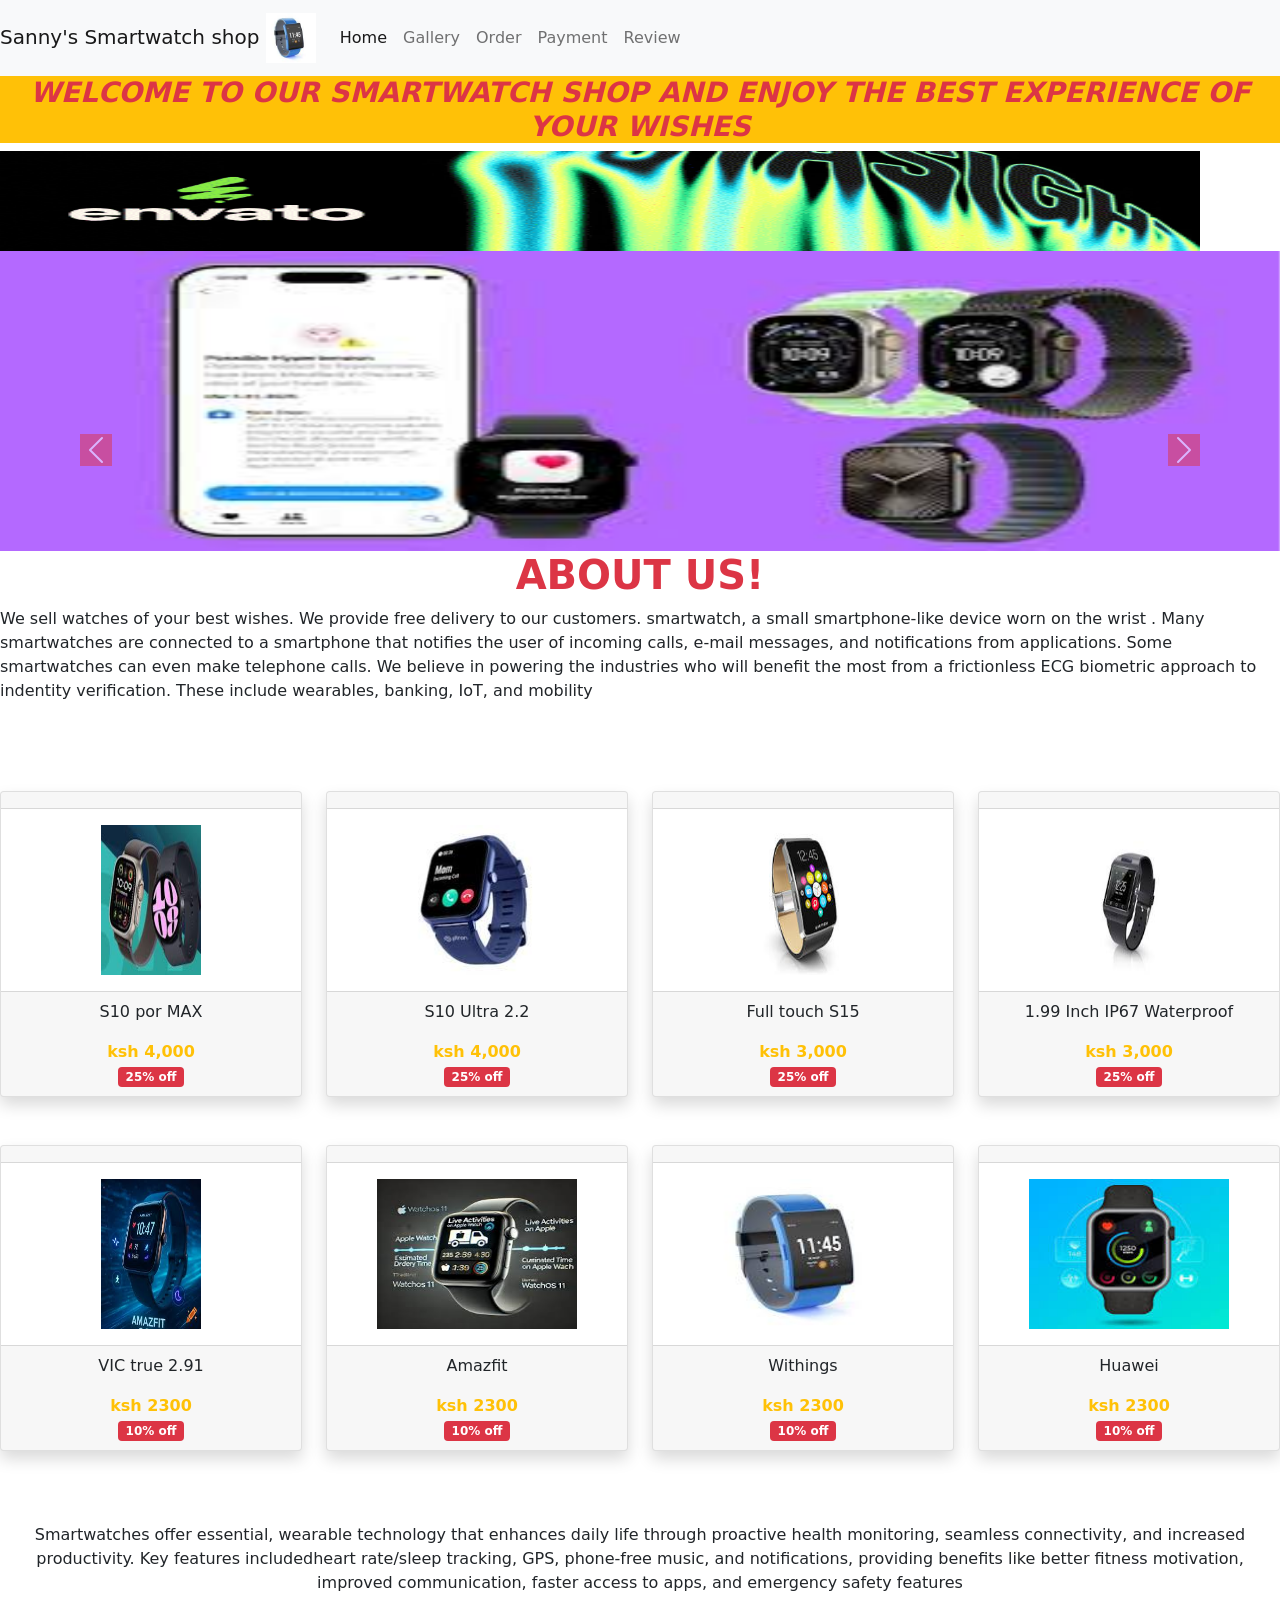
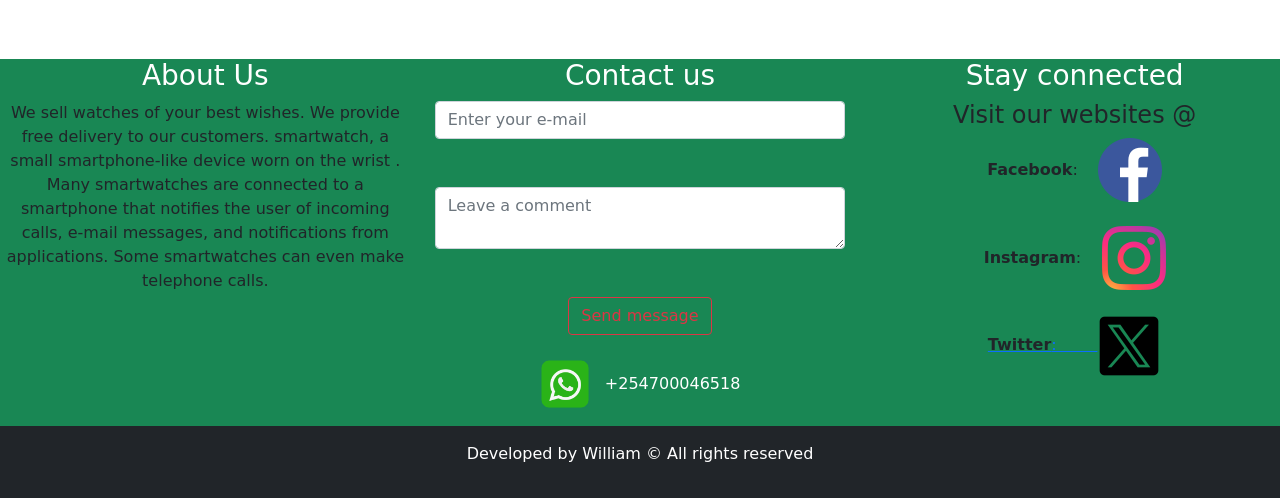
<file: index.html>
<!DOCTYPE html>
<html lang="en">

<head>
    <meta charset="UTF-8">
    <meta name="viewport" content="width=device-width, initial-scale=1.0">
    <title>Smartwatch shop</title>
    <script src="js/bootstrap.js"></script>
    <link rel="stylesheet" href="css/bootstrap.css">
     <style>
        img:hover{
            transform: scale(1.2);
            transition: 3s;

        }
    </style>
</head>

<body>
    <!-- navigation bar -->
    <section class="row">
        <div class="col-md-12">
            <nav class="navbar bg-light navbar-light navbar-expand-md bg-danger">
                <a href="#" class="navbar-brand">Sanny's Smartwatch shop <b><img src="images/download (5).jpeg" alt="" width="50px"></b></a>
                <!-- Creating humberger  -->
                <button class="navbar-toggler" data-bs-toggle="collapse" data-bs-target="#navbarcollapse">
                    <span class="navbar-toggler-icon"></span>

                </button>

                <div class="collapse navbar-collapse" id="navbarcollapse">
                    <div class="navbar-nav">
                        <a href="index.html" class="nav-link active">Home</a>
                        <a href="gallery.html" class="nav-link">Gallery</a>
                        <a href="order.html" class="nav-link">Order</a>
                         <a href="Payment.html" class="nav-link">Payment</a>
                          <a href="review.html" class="nav-link">Review</a>
                    </div>
                </div>
            </nav>

        </div>

    </section>
    <h3 class="text-center text-danger bg-warning"><b><i>WELCOME TO OUR SMARTWATCH SHOP AND ENJOY THE BEST EXPERIENCE OF
                YOUR WISHES</i></b></h3>
    <img src="images/live cover.gif" alt="" width="1200px" height="100px">
    <!-- carousel section -->
    <section class="row">
        <div class="col-md-12">

            <!-- div to controaal the slideshow -->

            <div class="carousel slide " data-bs-ride="carousel" id="mycarousel">
                <!-- div to wrap the carousel -->
                <div class="carousel-inner">
                    <div class="carousel-item active">
                        <img src="images/images (14).jpeg" alt="" class="w-100 d-block" height="300px" width="500px">
                    </div>
                    <div class="carousel-item">

                        <img src="images/images (13).jpeg" alt="" class="w-100 d-block" height="300px" width="500px">
                    </div>
                    <div class="carousel-item">
                        <img src="images/images (16).jpeg" alt="" class="w-100 d-block" height="300px" width="500px">
                    </div>
                    <div class="carousel-item">
                        <img src="images/images (15).jpeg" alt="" class="w-100 d-block" height="300px" width="500px">
                    </div>
                </div>


            </div>
            <!-- controllers for previous and next -->

            <a href="" class="carousel-control-prev" data-bs-slide="prev" data-bs-target="#mycarousel">
                <span class="carousel-control-prev-icon bg-danger"></span>
            </a>
            <a href="" class="carousel-control-next" data-bs-slide="next" data-bs-target="#mycarousel">

                <span class="carousel-control-next-icon bg-danger"></span>
            </a>
        </div>

    </section>

    <h1 class="text-center text-danger"><b>ABOUT US!</b></h1>
    <p class="text-dark">We sell watches of your best wishes. We provide free delivery to our customers. smartwatch, a
        small smartphone-like device worn on the wrist . Many smartwatches are connected
        to a smartphone that notifies the user of incoming calls, e-mail messages, and notifications from applications.
        Some smartwatches can even make telephone calls. We believe in powering the industries who will benefit the most
        from a frictionless ECG biometric approach to indentity verification.
        These include wearables, banking, IoT, and mobility</p>

    <!-- cards section -->

    <br><br><br>

    <section class="row">
        <div class="col-md-3 text-center">
            <!-- Div to hold the cards -->

            <div class="card shadow">
                <div class="card-header">
                    
                </div>
                <div class="card-body">
                    <img src="images/download.jpeg" alt="" width="100px" height="150PX">
                </div>
                <div class="card-footer ">
                    <p>S10 por MAX</p>
                    <b class="text-warning">ksh 4,000 </b>
                    <br>
                    <b class="badge bg-danger">25% off</b>
                </div>

            </div>

        </div>


        <div class="col-md-3 text-center">
            <!-- Div to hold the cards -->

            <div class="card shadow">
                <div class="card-header">
                

                </div>
                <div class="card-body">
                    <img src="images/download (3).jpeg" alt="" width="`100px" height="150PX">
                </div>
                <div class="card-footer ">
                    <p>S10 Ultra 2.2</p>
                    <b class="text-warning">ksh 4,000 </b>
                    <br>
                    <b class="badge bg-danger">25% off</b>
                </div>

            </div>

        </div>


        <div class="col-md-3 text-center">
            <!-- Div to hold the cards -->

            <div class="card shadow">
                <div class="card-header">


                </div>
                <div class="card-body">
                    <img src="images/image (17).jpeg" alt="" width="100px" height="150PX">
                </div>
                <div class="card-footer ">
                    <p>Full touch S15</p>
                    <b class="text-warning">ksh 3,000 </b>
                    <br>
                    <b class="badge bg-danger">25% off</b>
                </div>

            </div>

        </div>



        <div class="col-md-3 text-center">
            <!-- Div to hold the cards -->

            <div class="card shadow">
                <div class="card-header">
            

                </div>
                <div class="card-body">
                    <img src="images/download (9).jpeg" alt="" width="100px" height="150PX">
                </div>
                <div class="card-footer ">
                    <p>1.99 Inch IP67 Waterproof</p>
                    <b class="text-warning">ksh 3,000 </b>
                    <br>
                    <b class="badge bg-danger">25% off</b>
                </div>

            </div>

        </div>


    </section>
    <br><br>



    <!-- cards section -->
    <section class="row">

        <div class="col-md-3 text-center">
            <!-- Div to hold the cards -->

            <div class="card shadow">
                <div class="card-header">
            

                </div>
                <div class="card-body">
                    <img src="images/images (5).jpeg" alt="" width="100px" height="150PX">
                </div>
                <div class="card-footer ">
                    <p>VIC true 2.91</p>
                    <b class="text-warning">ksh 2300 </b>
                    <br>
                    <b class="badge bg-danger">10% off</b>
                </div>

            </div>

        </div>
        <div class="col-md-3 text-center">
            <!-- Div to hold the cards -->

            <div class="card shadow">
                <div class="card-header">


                </div>
                <div class="card-body">
                    <img src="images/images" alt="" width="200px" height="150px">
                </div>
                <div class="card-footer ">
                    <p>Amazfit</p>
                    <b class="text-warning">ksh 2300 </b>
                    <br>
                    <b class="badge bg-danger">10% off</b>
                </div>

            </div>

        </div>
        <div class="col-md-3 text-center">
            <!-- Div to hold the cards -->

            <div class="card shadow">
                <div class="card-header">
                

                </div>
                <div class="card-body">
                    <img src="images/download (5).jpeg" alt="" width="200px" height="150px">
                </div>
                <div class="card-footer ">
                    <p>Withings</p>
                    <b class="text-warning">ksh 2300 </b>
                    <br>
                    <b class="badge bg-danger">10% off</b>
                </div>

            </div>

        </div>
        <br>
        <div class="col-md-3 text-center">
            <!-- Div to hold the cards -->

            <div class="card shadow">
                <div class="card-header">
                    

                </div>
                <div class="card-body">
                    <img src="images/images (3).jpeg" alt="" width="200px" height="150px">
                </div>
                <div class="card-footer ">
                    <p>Huawei</p>
                    <b class="text-warning">ksh 2300 </b>
                    <br>
                    <b class="badge bg-danger">10% off</b>
                </div>

            </div>

        </div>

    </section>
    <br><br><br>

    <p class="text-center text-dark">Smartwatches offer essential, wearable technology that enhances daily life through
        proactive health monitoring, seamless connectivity, and increased productivity. Key features includedheart
        rate/sleep tracking, GPS, phone-free music, and notifications, providing benefits like better fitness
        motivation, improved communication, faster access to apps, and emergency safety features</p>
    <br><br>

    <!-- footer section  -->
    <section class="row bg-success">

        <div class="col-md-4 text-center text-white">
            <h3>About Us</h3>
            <P class="text-dark">We sell watches of your best wishes. We provide free delivery to our customers.
                smartwatch, a small smartphone-like device worn on the wrist . Many smartwatches are connected
                to a smartphone that notifies the user of incoming calls, e-mail messages, and notifications from
                applications.
                Some smartwatches can even make telephone calls. </P>
        </div>
        <div class="col-md-4 text-white text-center">
            <h3>Contact us</h3>
            <form action="">
                <input type="email" placeholder="Enter your e-mail" class="form-control">
                <br><br>
                <textarea name="" id="" placeholder="Leave a comment" class="form-control"></textarea>
                <br><br>

                <input type="submit" class="btn btn-outline-danger" value="Send message">
                <br><br>
                <a href="https://www.whatsapp.com" target="_blank"><img src="images/pngtree-whatsapp-icon-png-image_6315990.png" alt="" width="50px" height="50px"></a>&nbsp;&nbsp; +254700046518


            </form>
        </div>

        <div class="col-md-4 text-center">
            <h3 class="text-white">Stay connected</h3>
            <h4>Visit our websites @</h4>
            <b>Facebook</b>: &nbsp; &nbsp<a href="https://www.facebook.com" target="_blank"><img src="images/fb.png"
                    alt=""></a>
            <br><br>
            <b>Instagram</b>:&nbsp; &nbsp; <a href="https://www.instagram.com" target="_blank"><img
                    src="images/image (18).png" alt="">
                <br><br>
                <b class="text-dark">Twitter</b>: &nbsp; &nbsp; &nbsp; &nbsp;<a href="https://www.x.com"
                    target="_blank"></a><img src="images/x.png" alt="">

                <br><br><br>

        </div>
    </section>
    <footer class="bg-dark p-3">
        <p class="text-white text-center">Developed by William &copy; All rights reserved</p>
    </footer>


























</body>

</html>
</file>
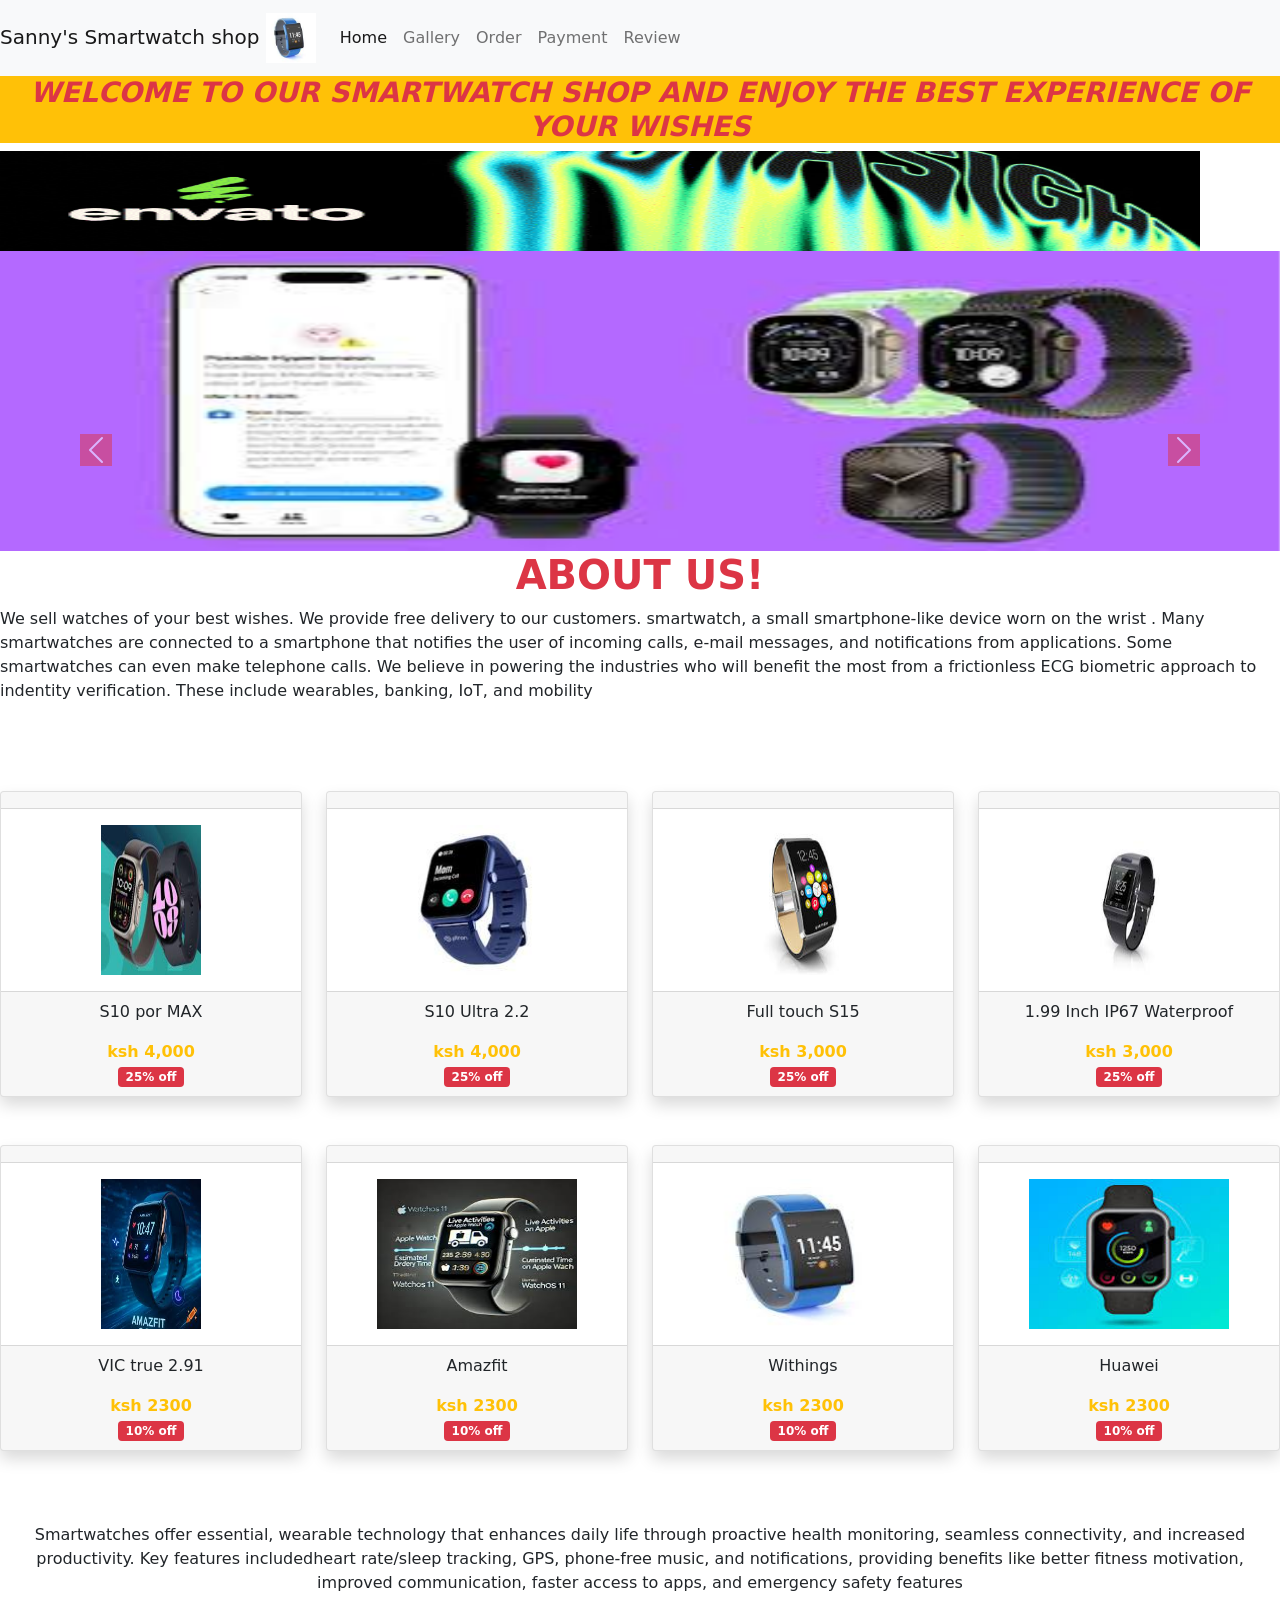
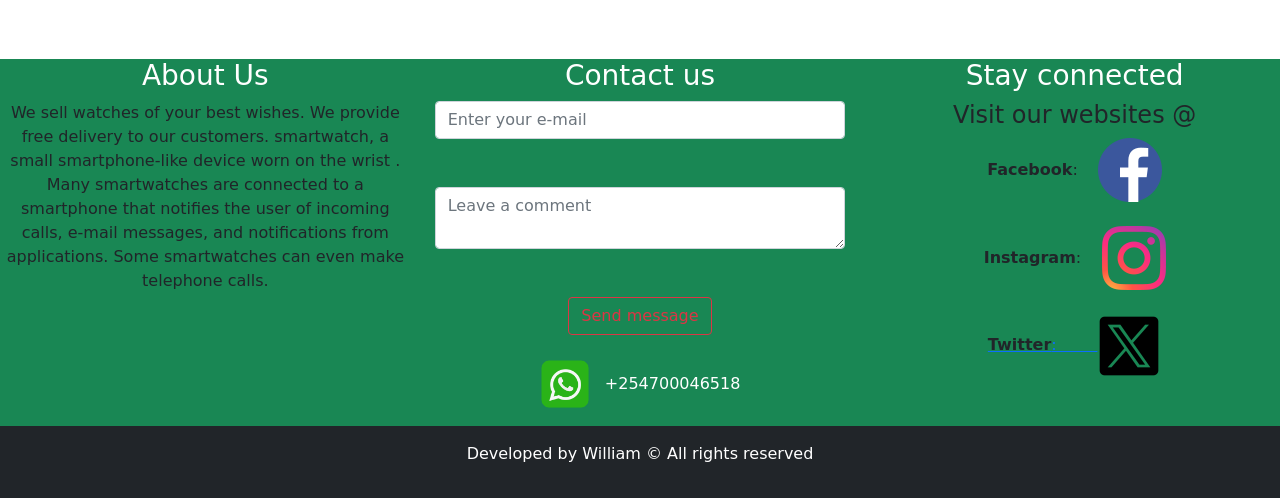
<file: home.html>
<!DOCTYPE html>
<html lang="en">

<head>
    <meta charset="UTF-8">
    <meta name="viewport" content="width=device-width, initial-scale=1.0">
    <title>Smartwatch shop</title>
    <script src="js/bootstrap.js"></script>
    <link rel="stylesheet" href="css/bootstrap.css">
</head>

<body>
    <!-- navigation bar -->
    <section class="row">
        <div class="col-md-12">
            <nav class="navbar bg-light navbar-light navbar-expand-md bg-danger">
                <a href="#" class="navbar-brand">Sanny's Smartwatch shop <b><img src="images/download (5).jpeg" alt="" width="50px"></b></a>
                <!-- Creating humberger  -->
                <button class="navbar-toggler" data-bs-toggle="collapse" data-bs-target="#navbarcollapse">
                    <span class="navbar-toggler-icon"></span>

                </button>

                <div class="collapse navbar-collapse" id="navbarcollapse">
                    <div class="navbar-nav">
                        <a href="home.html" class="nav-link active">Home</a>
                        <a href="gallery.html" class="nav-link">Gallery</a>
                        <a href="order.html" class="nav-link">Order</a>
                         <a href="Payment.html" class="nav-link">Payment</a>
                          <a href="review.html" class="nav-link">Review</a>
                    </div>
                </div>
            </nav>

        </div>

    </section>
    <h3 class="text-center text-danger bg-warning"><b><i>WELCOME TO OUR SMARTWATCH SHOP AND ENJOY THE BEST EXPERIENCE OF
                YOUR WISHES</i></b></h3>
    <img src="images/live cover.gif" alt="" width="1200px" height="100px">
    <!-- carousel section -->
    <section class="row">
        <div class="col-md-12">

            <!-- div to controaal the slideshow -->

            <div class="carousel slide " data-bs-ride="carousel" id="mycarousel">
                <!-- div to wrap the carousel -->
                <div class="carousel-inner">
                    <div class="carousel-item active">
                        <img src="images/images (14).jpeg" alt="" class="w-100 d-block" height="300px" width="500px">
                    </div>
                    <div class="carousel-item">

                        <img src="images/images (13).jpeg" alt="" class="w-100 d-block" height="300px" width="500px">
                    </div>
                    <div class="carousel-item">
                        <img src="images/images (16).jpeg" alt="" class="w-100 d-block" height="300px" width="500px">
                    </div>
                    <div class="carousel-item">
                        <img src="images/images (15).jpeg" alt="" class="w-100 d-block" height="300px" width="500px">
                    </div>
                </div>


            </div>
            <!-- controllers for previous and next -->

            <a href="" class="carousel-control-prev" data-bs-slide="prev" data-bs-target="#mycarousel">
                <span class="carousel-control-prev-icon bg-danger"></span>
            </a>
            <a href="" class="carousel-control-next" data-bs-slide="next" data-bs-target="#mycarousel">

                <span class="carousel-control-next-icon bg-danger"></span>
            </a>
        </div>

    </section>

    <h1 class="text-center text-danger"><b>ABOUT US!</b></h1>
    <p class="text-dark">We sell watches of your best wishes. We provide free delivery to our customers. smartwatch, a
        small smartphone-like device worn on the wrist . Many smartwatches are connected
        to a smartphone that notifies the user of incoming calls, e-mail messages, and notifications from applications.
        Some smartwatches can even make telephone calls. We believe in powering the industries who will benefit the most
        from a frictionless ECG biometric approach to indentity verification.
        These include wearables, banking, IoT, and mobility</p>

    <!-- cards section -->

    <br><br><br>

    <section class="row">
        <div class="col-md-3 text-center">
            <!-- Div to hold the cards -->

            <div class="card shadow">
                <div class="card-header">
                    
                </div>
                <div class="card-body">
                    <img src="images/download.jpeg" alt="" width="100px" height="150PX">
                </div>
                <div class="card-footer ">
                    <p>S10 por MAX</p>
                    <b class="text-warning">ksh 4,000 </b>
                    <br>
                    <b class="badge bg-danger">25% off</b>
                </div>

            </div>

        </div>


        <div class="col-md-3 text-center">
            <!-- Div to hold the cards -->

            <div class="card shadow">
                <div class="card-header">
                

                </div>
                <div class="card-body">
                    <img src="images/download (3).jpeg" alt="" width="`100px" height="150PX">
                </div>
                <div class="card-footer ">
                    <p>S10 Ultra 2.2</p>
                    <b class="text-warning">ksh 4,000 </b>
                    <br>
                    <b class="badge bg-danger">25% off</b>
                </div>

            </div>

        </div>


        <div class="col-md-3 text-center">
            <!-- Div to hold the cards -->

            <div class="card shadow">
                <div class="card-header">


                </div>
                <div class="card-body">
                    <img src="images/image (17).jpeg" alt="" width="100px" height="150PX">
                </div>
                <div class="card-footer ">
                    <p>Full touch S15</p>
                    <b class="text-warning">ksh 3,000 </b>
                    <br>
                    <b class="badge bg-danger">25% off</b>
                </div>

            </div>

        </div>



        <div class="col-md-3 text-center">
            <!-- Div to hold the cards -->

            <div class="card shadow">
                <div class="card-header">
            

                </div>
                <div class="card-body">
                    <img src="images/download (9).jpeg" alt="" width="100px" height="150PX">
                </div>
                <div class="card-footer ">
                    <p>1.99 Inch IP67 Waterproof</p>
                    <b class="text-warning">ksh 3,000 </b>
                    <br>
                    <b class="badge bg-danger">25% off</b>
                </div>

            </div>

        </div>


    </section>
    <br><br>



    <!-- cards section -->
    <section class="row">

        <div class="col-md-3 text-center">
            <!-- Div to hold the cards -->

            <div class="card shadow">
                <div class="card-header">
            

                </div>
                <div class="card-body">
                    <img src="images/images (5).jpeg" alt="" width="100px" height="150PX">
                </div>
                <div class="card-footer ">
                    <p>VIC true 2.91</p>
                    <b class="text-warning">ksh 2300 </b>
                    <br>
                    <b class="badge bg-danger">10% off</b>
                </div>

            </div>

        </div>
        <div class="col-md-3 text-center">
            <!-- Div to hold the cards -->

            <div class="card shadow">
                <div class="card-header">


                </div>
                <div class="card-body">
                    <img src="images/images" alt="" width="200px" height="150px">
                </div>
                <div class="card-footer ">
                    <p>Amazfit</p>
                    <b class="text-warning">ksh 2300 </b>
                    <br>
                    <b class="badge bg-danger">10% off</b>
                </div>

            </div>

        </div>
        <div class="col-md-3 text-center">
            <!-- Div to hold the cards -->

            <div class="card shadow">
                <div class="card-header">
                

                </div>
                <div class="card-body">
                    <img src="images/download (5).jpeg" alt="" width="200px" height="150px">
                </div>
                <div class="card-footer ">
                    <p>Withings</p>
                    <b class="text-warning">ksh 2300 </b>
                    <br>
                    <b class="badge bg-danger">10% off</b>
                </div>

            </div>

        </div>
        <br>
        <div class="col-md-3 text-center">
            <!-- Div to hold the cards -->

            <div class="card shadow">
                <div class="card-header">
                    

                </div>
                <div class="card-body">
                    <img src="images/images (3).jpeg" alt="" width="200px" height="150px">
                </div>
                <div class="card-footer ">
                    <p>Huawei</p>
                    <b class="text-warning">ksh 2300 </b>
                    <br>
                    <b class="badge bg-danger">10% off</b>
                </div>

            </div>

        </div>

    </section>
    <br><br><br>

    <p class="text-center text-dark">Smartwatches offer essential, wearable technology that enhances daily life through
        proactive health monitoring, seamless connectivity, and increased productivity. Key features includedheart
        rate/sleep tracking, GPS, phone-free music, and notifications, providing benefits like better fitness
        motivation, improved communication, faster access to apps, and emergency safety features</p>
    <br><br>

    <!-- footer section  -->
    <section class="row bg-success">

        <div class="col-md-4 text-center text-white">
            <h3>About Us</h3>
            <P class="text-dark">We sell watches of your best wishes. We provide free delivery to our customers.
                smartwatch, a small smartphone-like device worn on the wrist . Many smartwatches are connected
                to a smartphone that notifies the user of incoming calls, e-mail messages, and notifications from
                applications.
                Some smartwatches can even make telephone calls. </P>
        </div>
        <div class="col-md-4 text-white text-center">
            <h3>Contact us</h3>
            <form action="">
                <input type="email" placeholder="Enter your e-mail" class="form-control">
                <br><br>
                <textarea name="" id="" placeholder="Leave a comment" class="form-control"></textarea>
                <br><br>

                <input type="submit" class="btn btn-outline-danger" value="Send message">
                <br><br>
                <a href="https://www.whatsapp.com" target="_blank"><img src="images/pngtree-whatsapp-icon-png-image_6315990.png" alt="" width="50px" height="50px"></a>&nbsp;&nbsp; +254700046518


            </form>
        </div>

        <div class="col-md-4 text-center">
            <h3 class="text-white">Stay connected</h3>
            <h4>Visit our websites @</h4>
            <b>Facebook</b>: &nbsp; &nbsp<a href="https://www.facebook.com" target="_blank"><img src="images/fb.png"
                    alt=""></a>
            <br><br>
            <b>Instagram</b>:&nbsp; &nbsp; <a href="https://www.instagram.com" target="_blank"><img
                    src="images/image (18).png" alt="">
                <br><br>
                <b class="text-dark">Twitter</b>: &nbsp; &nbsp; &nbsp; &nbsp;<a href="https://www.x.com"
                    target="_blank"></a><img src="images/x.png" alt="">

                <br><br><br>

        </div>
    </section>
    <footer class="bg-dark p-3">
        <p class="text-white text-center">Developed by William &copy; All rights reserved</p>
    </footer>


























</body>

</html>
</file>
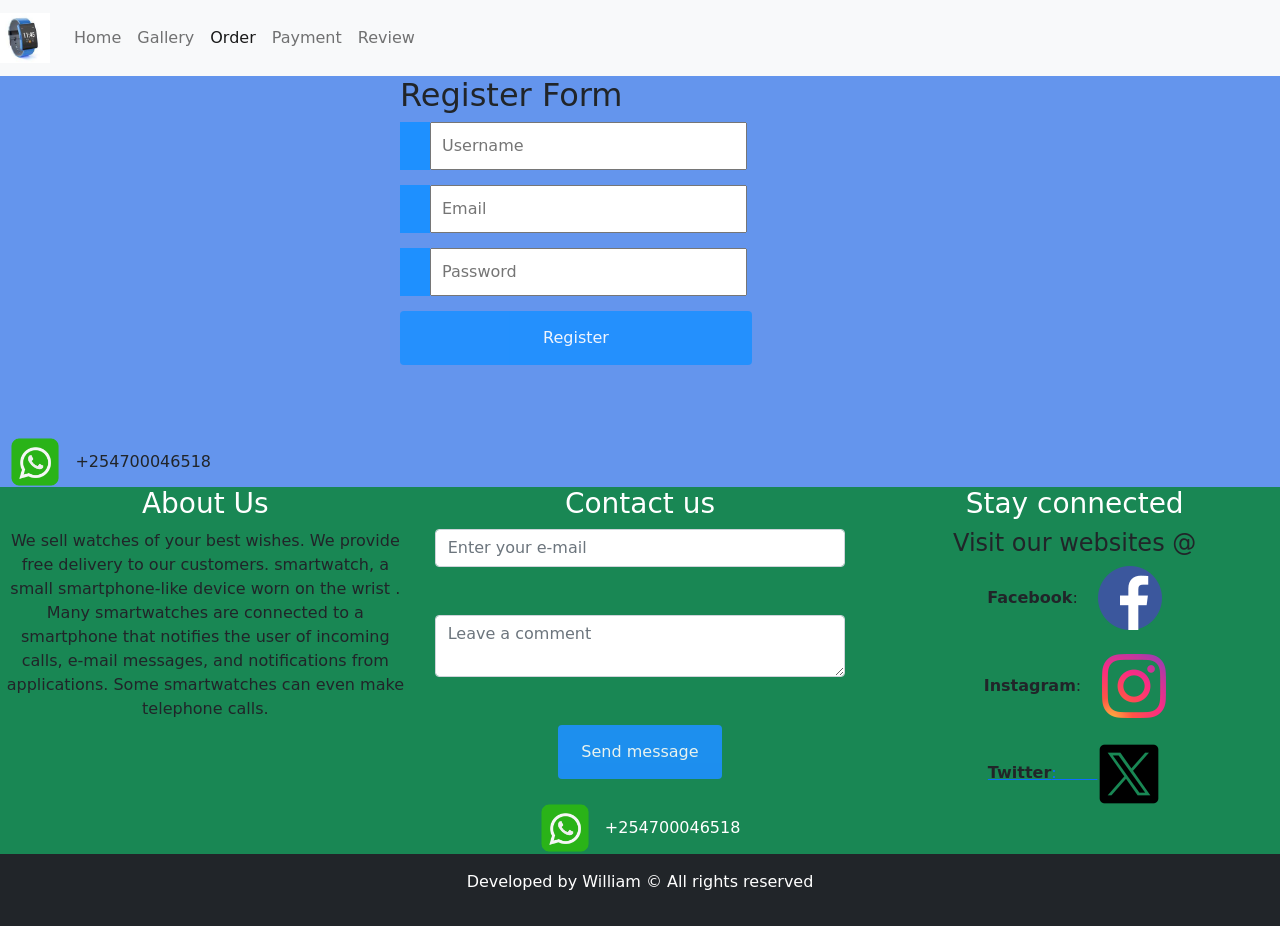
<file: order.html>
<!DOCTYPE html>
<html lang="en">

<head>
    <meta charset="UTF-8">
    <meta name="viewport" content="width=device-width, initial-scale=1.0">
    <title>Order</title>
    <link rel="stylesheet" href="css/bootstrap.css">
    <script src="js/bootstrap.js"></script>
    <link rel="stylesheet" href="order.css">
     <style>
        img:hover{
            transform: scale(1.2);
            transition: 3s;

        }
    </style>
</head>

<body style="background-color: cornflowerblue;">
    <!-- navigation bar -->
    <section class="row">
        <div class="col-md-12">
            <nav class="navbar bg-light navbar-light navbar-expand-md bg-danger">
                <a href="#" class="navbar-brand"> <b><img src="images/download (5).jpeg" alt="" width="50px"></b></a>
                <!-- Creating humberger  -->
                <button class="navbar-toggler" data-bs-toggle="collapse" data-bs-target="#navbarcollapse">
                    <span class="navbar-toggler-icon"></span>
                </button>
                <div class="collapse navbar-collapse" id="navbarcollapse">
                    <div class="navbar-nav">
                        <a href="index.html" class="nav-link">Home</a>
                        <a href="gallery.html" class="nav-link">Gallery</a>
                        <a href="order.html" class="nav-link active">Order</a>
                         <a href="Payment.html" class="nav-link">Payment</a>
                        <a href="review.html" class="nav-link">Review</a>
                    </div>
                </div>
            </nav>
        </div>
    </section>
    <form action="/action_page.php" class="form">
        <h2>Register Form</h2>
        <div class="input-container">
            <i class="fa fa-user icon"></i>
            <input class="input-field" type="text" placeholder="Username" name="usrnm">
        </div>

        <div class="input-container">
            <i class="fa fa-envelope icon"></i>
            <input class="input-field" type="text" placeholder="Email" name="email">
        </div>

        <div class="input-container">
            <i class="fa fa-key icon"></i>
            <input class="input-field" type="password" placeholder="Password" name="psw">
        </div>
        <a href="Payment.html" class="btn">Register</a>
    </form>
    <br><br><br>
   &nbsp;&nbsp;<a href="https://www.whatsapp.com" target="_blank"><img src="images/pngtree-whatsapp-icon-png-image_6315990.png" alt="" width="50px" height="50px"></a>&nbsp;&nbsp; +254700046518
    <!-- footer section  -->
    <section class="row bg-success">

        <div class="col-md-4 text-center text-white">
            <h3>About Us</h3>
            <P class="text-dark">We sell watches of your best wishes. We provide free delivery to our customers.
                smartwatch, a small smartphone-like device worn on the wrist . Many smartwatches are connected
                to a smartphone that notifies the user of incoming calls, e-mail messages, and notifications from
                applications.
                Some smartwatches can even make telephone calls. </P>
        </div>
        <div class="col-md-4 text-white text-center">
            <h3>Contact us</h3>
            <form action="">
                <input type="email" placeholder="Enter your e-mail" class="form-control">
                <br><br>
                <textarea name="" id="" placeholder="Leave a comment" class="form-control"></textarea>
                <br><br>

                <input type="submit" class="btn btn-outline-danger" value="Send message">
                <br><br>
                <a href="https://www.whatsapp.com" target="_blank"><img src="images/pngtree-whatsapp-icon-png-image_6315990.png" alt="" width="50px" height="50px"></a>&nbsp;&nbsp; +254700046518


            </form>
        </div>

        <div class="col-md-4 text-center">
            <h3 class="text-white">Stay connected</h3>
            <h4>Visit our websites @</h4>
            <b>Facebook</b>: &nbsp; &nbsp<a href="https://www.facebook.com" target="_blank"><img src="images/fb.png"
                    alt=""></a>
            <br><br>
            <b>Instagram</b>:&nbsp; &nbsp; <a href="https://www.instagram.com" target="_blank"><img
                    src="images/image (18).png" alt="">
                <br><br>
                <b class="text-dark">Twitter</b>: &nbsp; &nbsp; &nbsp; &nbsp;<a href="https://www.x.com"
                    target="_blank"></a><img src="images/x.png" alt="">

                <br><br><br>

        </div>
    </section>
    <footer class="bg-dark p-3">
        <p class="text-white text-center">Developed by William &copy; All rights reserved</p>
    </footer>







































</html>
</file>
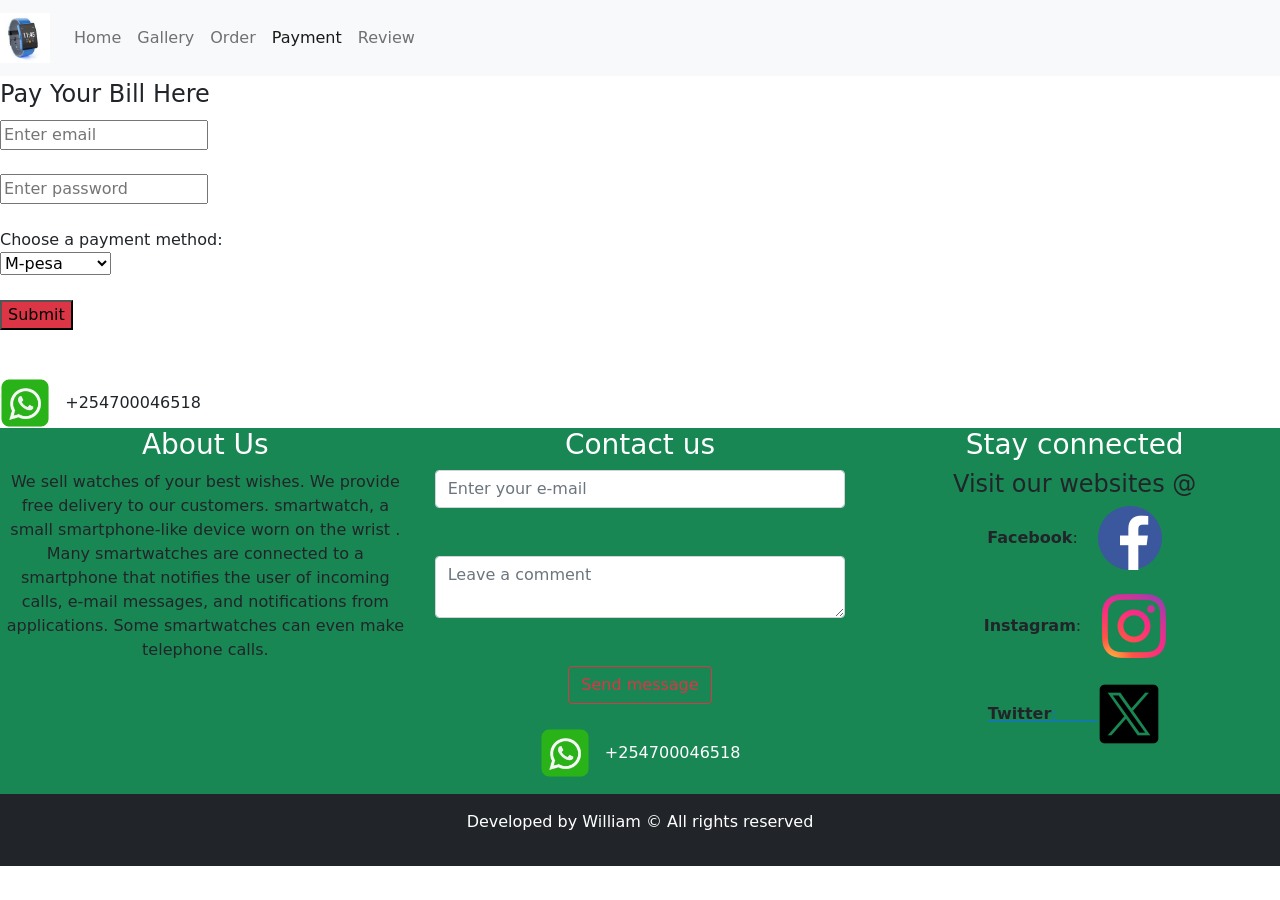
<file: Payment.html>
<!DOCTYPE html>
<html lang="en">
<head>
    <meta charset="UTF-8">
    <meta name="viewport" content="width=device-width, initial-scale=1.0">
    <title>Payment</title>
    <link rel="stylesheet" href="css/bootstrap.css">
    <script src="js/bootstrap.js"></script>
     <style>
        img:hover{
            transform: scale(1.2);
            transition: 3s;

        }
    </style>
</head>
<body>

     <!-- navigation bar -->
    <section class="row">
        <div class="col-md-12">
            <nav class="navbar bg-light navbar-light navbar-expand-md">
                <a href="#" class="navbar-brand"> <b><img src="images/download (5).jpeg" alt="" width="50px"></b></a>
                <!-- Creating humberger  -->
                <button class="navbar-toggler" data-bs-toggle="collapse" data-bs-target="#navbarcollapse">
                    <span class="navbar-toggler-icon"></span>

                </button>

                <div class="collapse navbar-collapse" id="navbarcollapse">
                    <div class="navbar-nav">
                        <a href="index.html" class="nav-link">Home</a>
                        <a href="gallery.html" class="nav-link">Gallery</a>
                        <a href="order.html" class="nav-link">Order</a>
                        <a href="Payment.html" class="nav-link active">Payment</a>
                        <a href="review.html" class="nav-link">Review</a>
                    </div>
                </div>
            </nav>

        </div>

    </section>
    <form action="">
        <fieldset>
            <legend>Pay Your Bill Here</legend>

            <input type="email" placeholder="Enter email">
            <br><br>
            <input type="password" placeholder="Enter password">
            <br><br>
            <label for="Payment">Choose a payment method:</label>
            <br>
            <select name="Payment method" id="Pay">
                <option value="M-pesa">M-pesa</option>
                <option value="Paypal">Paypal</option>
                <br>
                <option value="Credit card">Credit card</option>
                <br>
            </select>
            <br><br>
            <button type="submit" class="submit bg-danger text-center">Submit</button>
        </fieldset>
    </form>
    <br><br>
    
 <a href="https://www.whatsapp.com" target="_blank"><img src="images/pngtree-whatsapp-icon-png-image_6315990.png" alt="" width="50px" height="50px"></a>&nbsp;&nbsp; +254700046518

     <!-- footer section  -->
    <section class="row bg-success">

        <div class="col-md-4 text-center text-white">
            <h3>About Us</h3>
            <P class="text-dark">We sell watches of your best wishes. We provide free delivery to our customers.
                smartwatch, a small smartphone-like device worn on the wrist . Many smartwatches are connected
                to a smartphone that notifies the user of incoming calls, e-mail messages, and notifications from
                applications.
                Some smartwatches can even make telephone calls. </P>
        </div>
        <div class="col-md-4 text-white text-center">
            <h3>Contact us</h3>
            <form action="">
                <input type="email" placeholder="Enter your e-mail" class="form-control">
                <br><br>
                <textarea name="" id="" placeholder="Leave a comment" class="form-control"></textarea>
                <br><br>

                <input type="submit" class="btn btn-outline-danger" value="Send message">
                <br><br>
                <a href="https://www.whatsapp.com" target="_blank"><img src="images/pngtree-whatsapp-icon-png-image_6315990.png" alt="" width="50px" height="50px"></a>&nbsp;&nbsp; +254700046518


            </form>
        </div>

        <div class="col-md-4 text-center">
            <h3 class="text-white">Stay connected</h3>
            <h4>Visit our websites @</h4>
            <b>Facebook</b>: &nbsp; &nbsp<a href="https://www.facebook.com" target="_blank"><img src="images/fb.png"
                    alt=""></a>
            <br><br>
            <b>Instagram</b>:&nbsp; &nbsp; <a href="https://www.instagram.com" target="_blank"><img
                    src="images/image (18).png" alt="">
                <br><br>
                <b class="text-dark">Twitter</b>: &nbsp; &nbsp; &nbsp; &nbsp;<a href="https://www.x.com"
                    target="_blank"></a><img src="images/x.png" alt="">

                <br><br><br>

        </div>
    </section>
    <footer class="bg-dark p-3">
        <p class="text-white text-center">Developed by William &copy; All rights reserved</p>
    </footer>


</body>
</html>
</file>
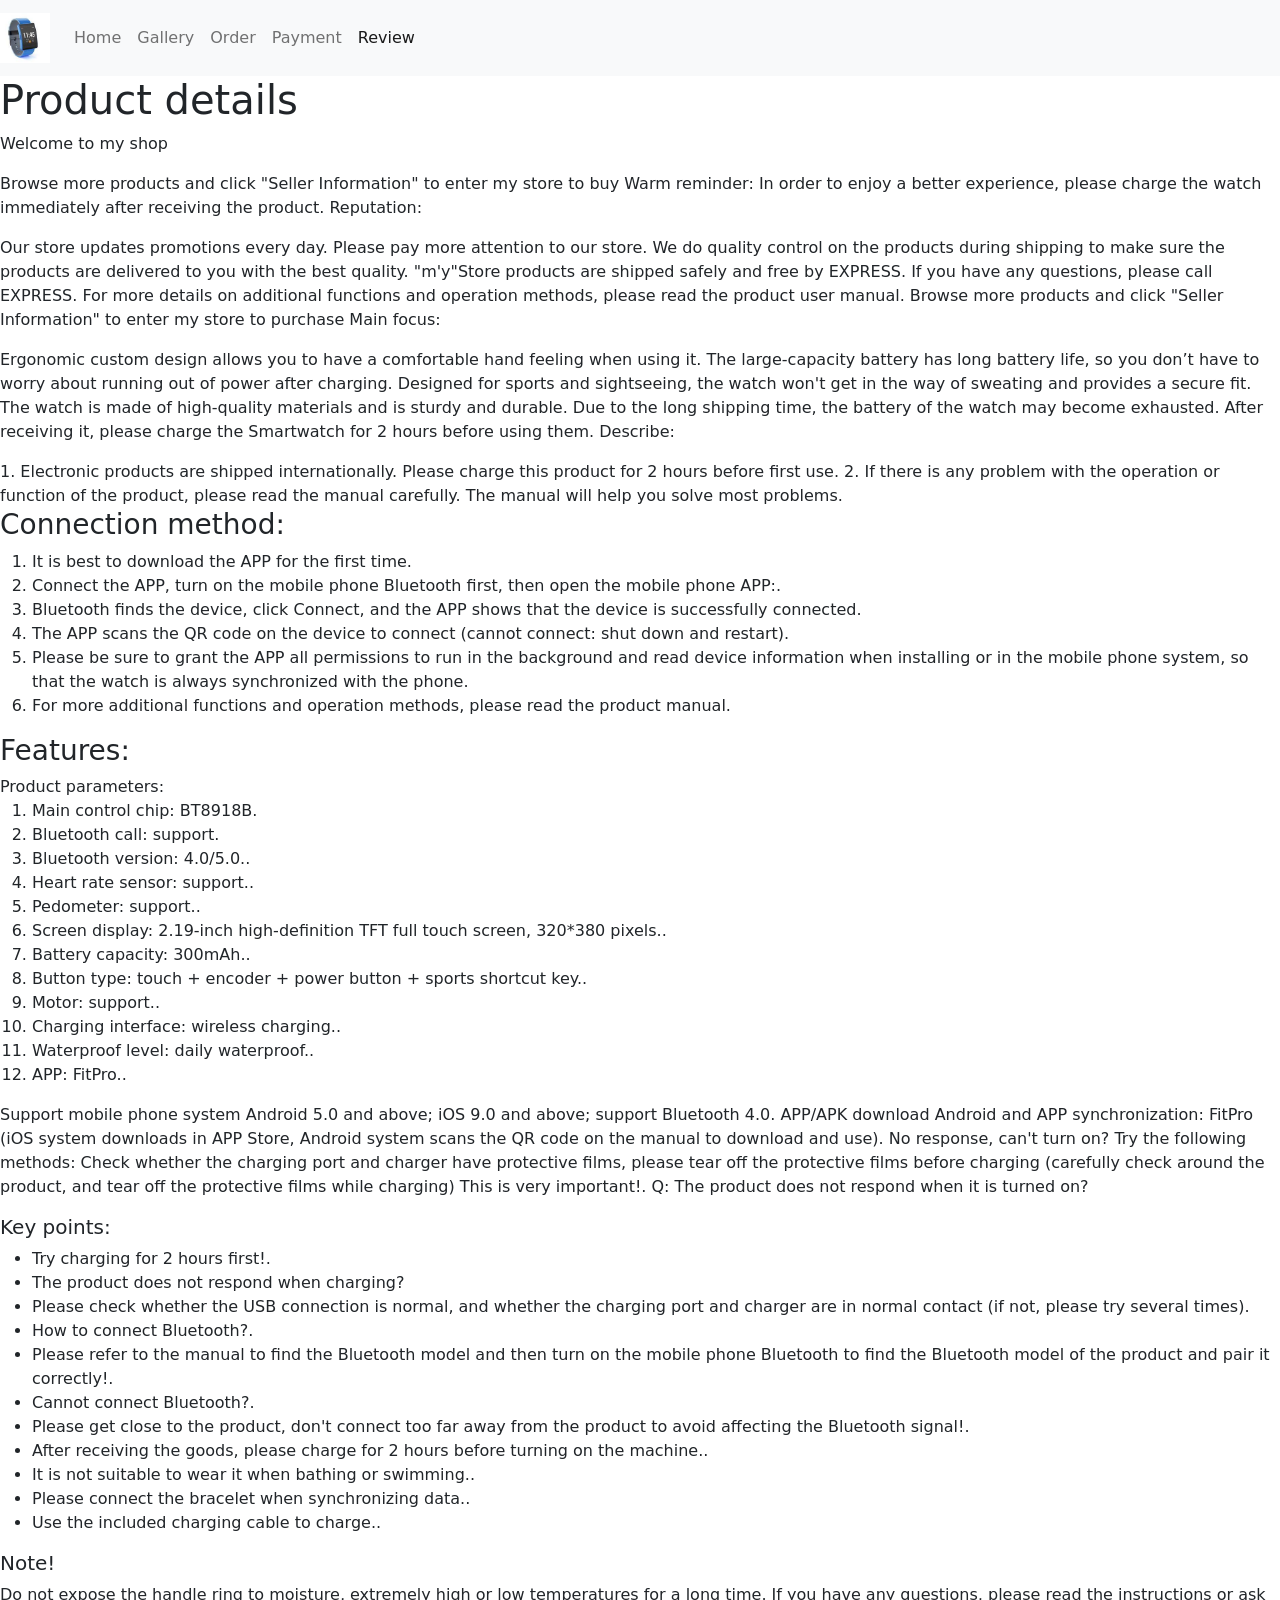
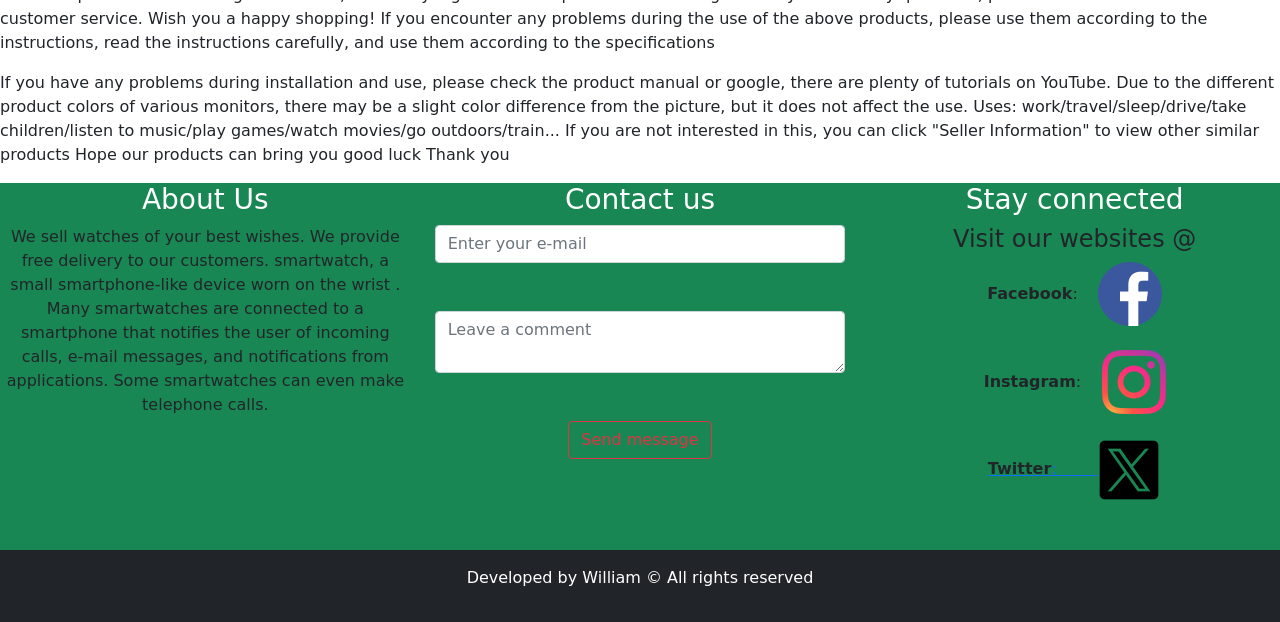
<file: review.html>
<!DOCTYPE html>
<html lang="en">

<head>
    <meta charset="UTF-8">
    <meta name="viewport" content="width=device-width, initial-scale=1.0">
    <title>Review</title>
    <link rel="stylesheet" href="css/bootstrap.css">
    <script src="js/bootstrap.js"></script>
     <style>
        img:hover{
            transform: scale(1.2);
            transition: 3s;

        }
    </style>
</head>

<body>
<!-- navigation bar -->
    <section class="row">
        <div class="col-md-12">
            <nav class="navbar bg-light navbar-light navbar-expand-md bg-danger">
                <a href="#" class="navbar-brand"> <b><img src="images/download (5).jpeg" alt="" width="50px"></b></a>
                <!-- Creating humberger  -->
                <button class="navbar-toggler" data-bs-toggle="collapse" data-bs-target="#navbarcollapse">
                    <span class="navbar-toggler-icon"></span>

                </button>

                <div class="collapse navbar-collapse" id="navbarcollapse">
                    <div class="navbar-nav">
                        <a href="index.html" class="nav-link">Home</a>
                        <a href="gallery.html" class="nav-link">Gallery</a>
                        <a href="order.html" class="nav-link">Order</a>
                         <a href="Payment.html" class="nav-link">Payment</a>
                        <a href="review.html" class="nav-link active">Review</a>
                    </div>
                </div>
            </nav>

        </div>

    </section>
<h1> Product details</h1>
<p> Welcome to my shop</p>

<p>Browse more products and click "Seller Information" to enter my store to buy
Warm reminder: In order to enjoy a better experience, please charge the watch immediately after receiving the product.
Reputation:</p> 

<p> Our store updates promotions every day. Please pay more attention to our store.
We do quality control on the products during shipping to make sure the products are delivered to you with the best quality.
"m'y"Store products are shipped safely and free by EXPRESS. If you have any questions, please call EXPRESS.
For more details on additional functions and operation methods, please read the product user manual.
Browse more products and click "Seller Information" to enter my store to purchase
Main focus:</p> 

<p> Ergonomic custom design allows you to have a comfortable hand feeling when using it.
The large-capacity battery has long battery life, so you don’t have to worry about running out of power after charging.
Designed for sports and sightseeing, the watch won't get in the way of sweating and provides a secure fit.
The watch is made of high-quality materials and is sturdy and durable.
Due to the long shipping time, the battery of the watch may become exhausted. After receiving it, please charge the Smartwatch for 2 hours before using them.
Describe:</p> 

1. Electronic products are shipped internationally. Please charge this product for 2 hours before first use.
2. If there is any problem with the operation or function of the product, please read the manual carefully. The manual will help you solve most problems.

 <h3>Connection method:</h3>
 <ol>
<li> It is best to download the APP for the first time. </li>
<li> Connect the APP, turn on the mobile phone Bluetooth first, then open the mobile phone APP:.</li>
<li> Bluetooth finds the device, click Connect, and the APP shows that the device is successfully connected.</li>
<li> The APP scans the QR code on the device to connect (cannot connect: shut down and restart).</li>
<li> Please be sure to grant the APP all permissions to run in the background and read device information when installing or in the mobile phone system, so that the watch is always synchronized with the phone.</li>
<li> For more additional functions and operation methods, please read the product manual.</li>
</ol>

<h3>Features: </h3>
Product parameters:
<ol>
 <li>Main control chip: BT8918B.</li>
 <li>Bluetooth call: support.</li>
 <li>Bluetooth version: 4.0/5.0..</li>
 <li>Heart rate sensor: support..</li>
 <li>Pedometer: support..</li>
 <li>Screen display: 2.19-inch high-definition TFT full touch screen, 320*380 pixels..</li>
 <li>Battery capacity: 300mAh..</li>
 <li>Button type: touch + encoder + power button
+ sports shortcut key..</li>
 <li>Motor: support..</li>
 <li>Charging interface: wireless charging..</li>
 <li>Waterproof level: daily waterproof..</li>
 <li>APP: FitPro..</li>
</ol>
<p>Support mobile phone system Android 5.0 and above; iOS 9.0 and above; support Bluetooth 4.0.
APP/APK download Android and APP synchronization: FitPro (iOS system downloads in APP Store, Android system scans the QR code on the manual to download and use).</li>
No response, can't turn on? Try the following methods:
Check whether the charging port and charger have protective films, please tear off the protective films before charging (carefully check around the product, and tear off the protective films while charging) This is very important!.</li>
Q: The product does not respond when it is turned on?</p>
<h5>Key points:</h5>
<ul>
 <li>Try charging for 2 hours first!.</li>
 <li>The product does not respond when charging?
 <li>Please check whether the USB connection is normal, and whether the charging port and charger are in normal contact (if not, please try several times).</li>
 <li>How to connect Bluetooth?.</li>
 <li>Please refer to the manual to find the Bluetooth model and then turn on the mobile phone Bluetooth to find the Bluetooth model of the product and pair it correctly!.</li>
 <li> Cannot connect Bluetooth?.</li>
 <li>Please get close to the product, don't connect too far away from the product to avoid affecting the Bluetooth signal!.</li>
 <li>After receiving the goods, please charge for 2 hours before turning on the machine..</li>
 <li>It is not suitable to wear it when bathing or swimming..</li>
 <li>Please connect the bracelet when synchronizing data..</li>
 <li>Use the included charging cable to charge..</li>
</ul>
<h5>Note!</h5>
<p>Do not expose the handle ring to moisture, extremely high or low temperatures for a long time.
If you have any questions, please read the instructions or ask customer service. Wish you a happy shopping!
If you encounter any problems during the use of the above products, please use them according to the instructions, read the instructions carefully, and use them according to the specifications
</p>

<p>If you have any problems during installation and use, please check the product manual or google, there are plenty of tutorials on YouTube.
Due to the different product colors of various monitors, there may be a slight color difference from the picture, but it does not affect the use.
Uses: work/travel/sleep/drive/take children/listen to music/play games/watch movies/go outdoors/train...
If you are not interested in this, you can click "Seller Information" to view other similar products
Hope our products can bring you good luck Thank you</p>


 <!-- footer section  -->
    <section class="row bg-success">

        <div class="col-md-4 text-center text-white">
            <h3>About Us</h3>
            <P class="text-dark">We sell watches of your best wishes. We provide free delivery to our customers.
                smartwatch, a small smartphone-like device worn on the wrist . Many smartwatches are connected
                to a smartphone that notifies the user of incoming calls, e-mail messages, and notifications from
                applications.
                Some smartwatches can even make telephone calls. </P>
        </div>
        <div class="col-md-4 text-white text-center">
            <h3>Contact us</h3>
            <form action="">
                <input type="email" placeholder="Enter your e-mail" class="form-control">
                <br><br>
                <textarea name="" id="" placeholder="Leave a comment" class="form-control"></textarea>
                <br><br>

                <input type="submit" class="btn btn-outline-danger" value="Send message">

            </form>
        </div>

        <div class="col-md-4 text-center">
            <h3 class="text-white">Stay connected</h3>
            <h4>Visit our websites @</h4>
            <b>Facebook</b>: &nbsp; &nbsp<a href="https://www.facebook.com" target="_blank"><img src="images/fb.png"
                    alt=""></a>
            <br><br>
            <b>Instagram</b>:&nbsp; &nbsp; <a href="https://www.instagram.com" target="_blank"><img
                    src="images/image (18).png" alt="">
                <br><br>
                <b class="text-dark">Twitter</b>: &nbsp; &nbsp; &nbsp; &nbsp;<a href="https://www.x.com"
                    target="_blank"></a><img src="images/x.png" alt="">

                <br><br><br>

        </div>
    </section>
    <footer class="bg-dark p-3">
        <p class="text-white text-center">Developed by William &copy; All rights reserved</p>
    </footer>

























</body>

</html>
</file>
<file: order.css>
* {
    box-sizing: border-box;
}

/* Style the input container */
.input-container {
    display: flex;
    width: 60%;
    margin-bottom: 15px;
}

/* Style the form icons */
.icon {
    padding: 10px;
    background: dodgerblue;
    color: white;
    min-width: 30px;
    text-align: center;
}

/* Style the input fields */
.input-field {
    width: 60%;
    padding: 10px;
    outline: none;
}

.input-field:focus {
    border: 2px solid dodgerblue;
}

/* Set a style for the submit button */
.btn {
    background-color: dodgerblue;
    color: white;
    padding: 15px 20px;
    border: none;
    cursor: pointer;
    width: 40%;
    opacity: 0.9;
}

.btn:hover {
    opacity: 1;
}

.form {

    margin-left: 400px;



}

body {
    background-image: url"(images/images (16).jpeg)";
}
</file>
